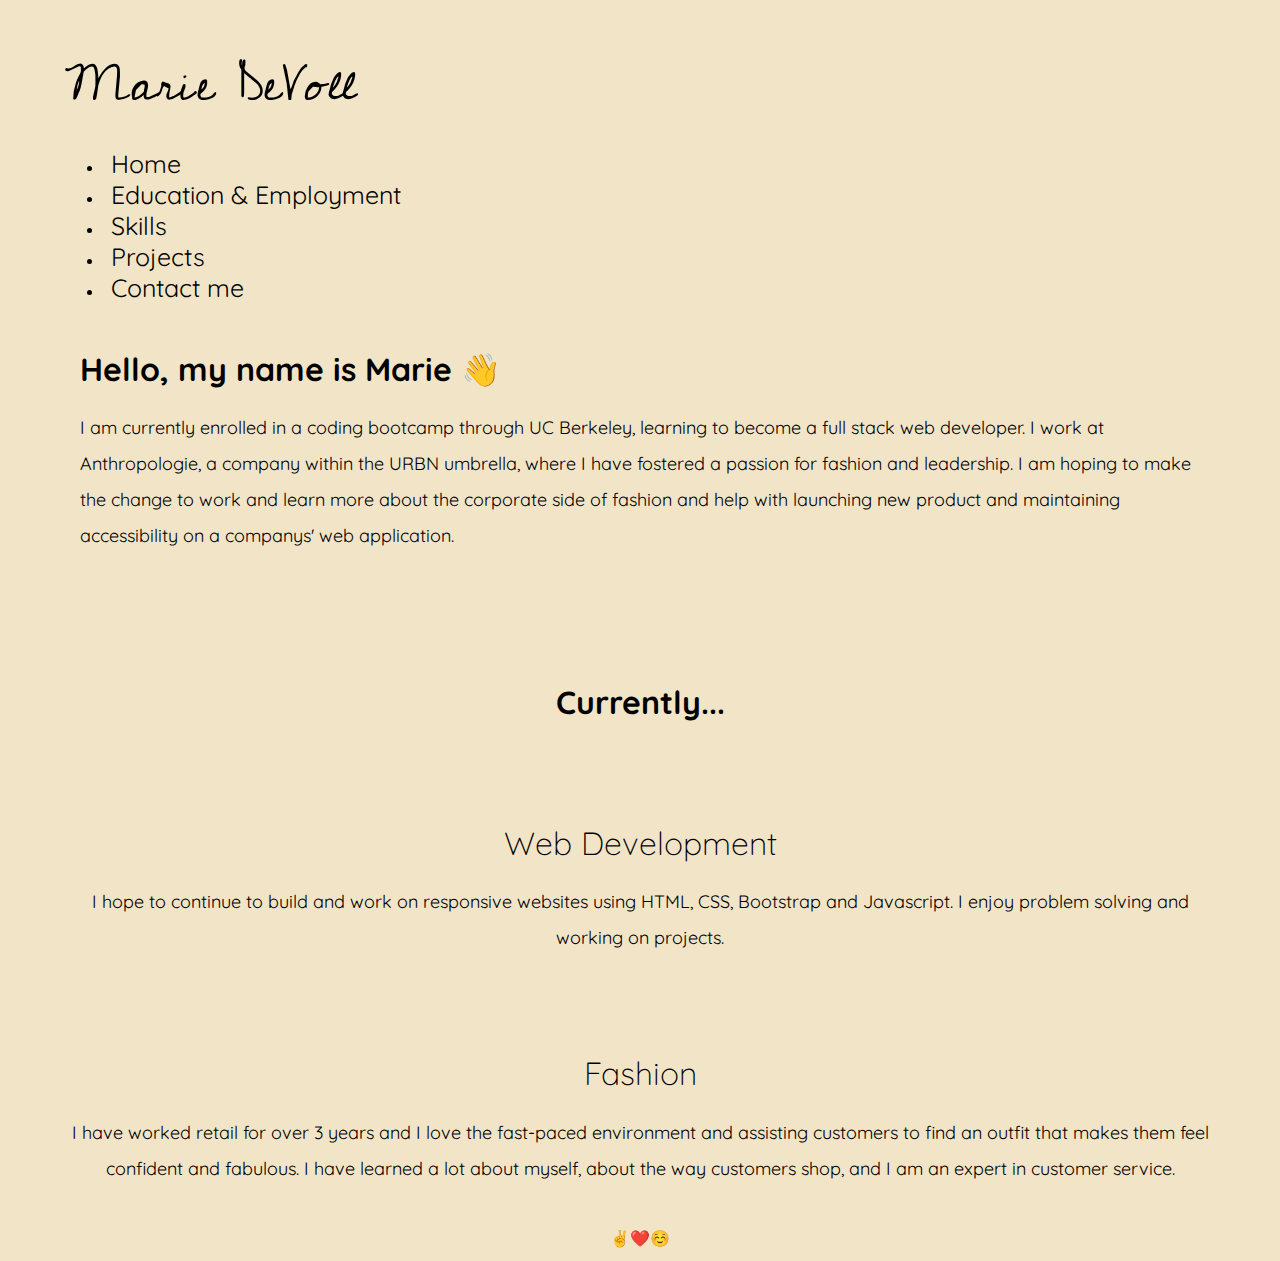
<file: index.html>
<!DOCTYPE html>
<html lang="en">
<head>
    <meta charset="UTF-8">
    <meta name="viewport" content="width=device-width, initial-scale=1.0">
    <title>Portfolio of Marie DeVoll</title>
    <link rel="stylesheet" href="./style.css">
    <!-- fonts from google -->
    <!-- quicksand -->
    <link rel="preconnect" href="https://fonts.googleapis.com">
    <link rel="preconnect" href="https://fonts.gstatic.com" crossorigin>
    <link href="https://fonts.googleapis.com/css2?family=Quicksand:wght@300..700&display=swap" rel="stylesheet">
    <!-- ceadarville cursive  -->
    <link rel="preconnect" href="https://fonts.googleapis.com">
    <link rel="preconnect" href="https://fonts.gstatic.com" crossorigin>
    <link href="https://fonts.googleapis.com/css2?family=Cedarville+Cursive&display=swap" rel="stylesheet">
</head>
<body class="container-fluid body_section">
    <header>
        <nav class="nav bar navbar-expand-lg navbar-light">
            <a class="navbar-brand brand-name" target="_blank" href="https://github.com/mariedevoll">Marie DeVoll</a>
            <!-- <button class="navbar-toggler" type="button" data-toggle="collapse" data-target="#navbarSupportedContent" aria-controls="navbarSupportedContent" aria-expanded="false" aria-label="Toggle navigation">
                <span class="navbar-toggler-icon"></span>
            </button> -->

            <div class="collaspe navbar-collaspe" id="navbarSupportedContent">
                <ul class="navbar-nav ml-auto">
                    <li class="nav-item">
                        <a class="nav-link headerachor" href="./index.html">Home</a>
                    </li>
                    <li class="nav-item">
                        <a class="nav-link headerachor" href="./school-work.html">Education & Employment</a>
                    </li>
                    <li class="nav-item">
                        <a class="nav-link headerachor" href="./skills.html">Skills</a>
                    </li>
                    <li class="nav-item">
                        <a class="nav-link headerachor" href="./project.html">Projects</a>
                    </li>
                    <li class="nav-item">
                        <a class="nav-link headerachor" href="./contact.html">Contact me</a>
                    </li>
                </ul>
            </div>
        </nav>
    </header>

    <section id="Home">
        <div class="row column1">
            <div class="col-lg-6 section-1">
                <h1 class="Hello">Hello, my name is Marie <span class="wave">👋</span></h1>
                <p>I am currently enrolled in a coding bootcamp through UC Berkeley, learning to become a full 
                        stack web developer. I work at Anthropologie, a company within the URBN umbrella, 
                        where I have fostered a passion for fashion and leadership. I am hoping to make the change to 
                        work and learn more about the corporate side of fashion and help with launching new product and 
                        maintaining accessibility on a companys' web application.</p>
            </div>
        </div>
    </section>

    <section id="whatICanDo">
        <h1>Currently...</h1>
        <div class="row feature-1">
            <!-- <div class="col-lg-6 col-md-6 feature-first-image">
                <img class="feature-shadow-image" src="./shadow.jpeg" alt="">
            </div> -->
            <div class="col-lg-6 col-md-6">
                <h1 class="feature-heading">Web Development</h1>
                <div class="data-analytic">
                    <p class="features-paragraph">I hope to continue to build and work on responsive websites using 
                            HTML, CSS, Bootstrap and Javascript. I enjoy problem solving and working on projects.</p>
                    <p class="features-paragraph"></p>
                </div>
            </div>
        </div>
        <div class="row feature-2">
            <div class="col-lg-6 col-md-6 feature-web">
                <h1 class="feature-heading">Fashion</h1>
                <div class="data-analytic">
                    <p class="features-paragraph">I have worked retail for over 3 years and I love the fast-paced environment and 
                            assisting customers to find an outfit that makes them feel confident and fabulous. I have learned a lot 
                            about myself, about the way customers shop, and I am an expert in customer service.</p>
                    <p class="features-paragraph"></p>
                </div>
            </div>
        </div>
        <!-- <div class="row feature-3">
            <div class="col-lg-6 col-md-6 feature-coding">
                <h1 class="feature-heading">filler</h1>
                <div class="data-analytic">
                    <p class="features-paragraph">filler</p>
                </div>
            </div>
        </div> -->
    </section>
<footer class="footer">✌️❤️☺️</footer>

</body>
</html>
</file>
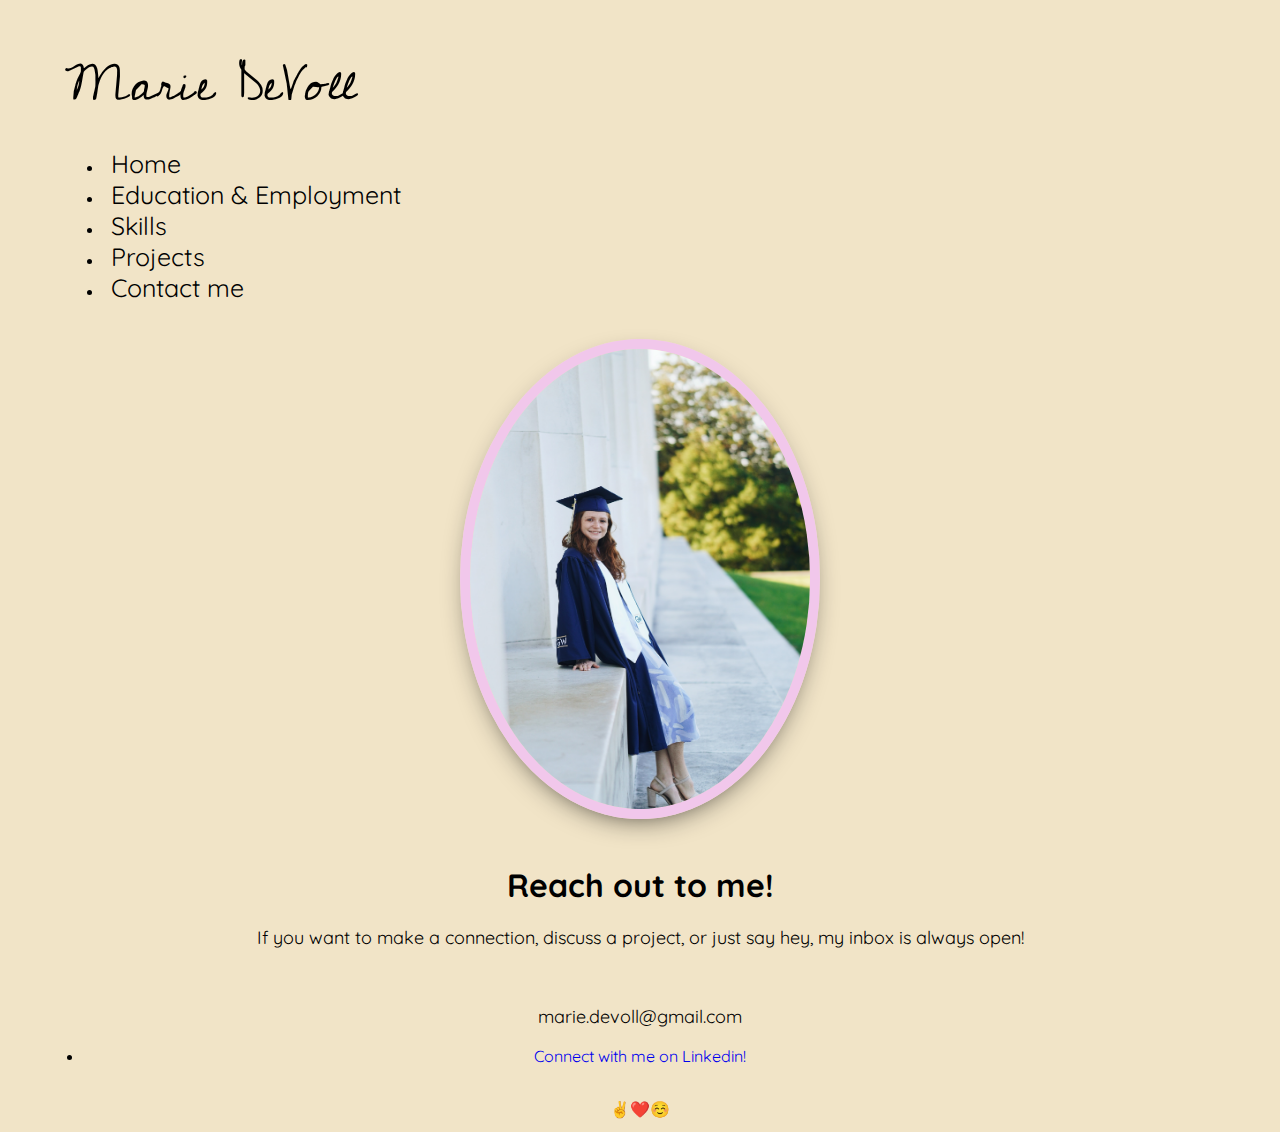
<file: contact.html>
<!DOCTYPE html>
<html lang="en">
<head>
    <meta charset="UTF-8">
    <meta name="viewport" content="width=device-width, initial-scale=1.0">
    <title>Portfolio of Marie DeVoll</title>
    <link rel="stylesheet" href="./contact.css">
    <!-- fonts from google -->
    <!-- quicksand -->
    <link rel="preconnect" href="https://fonts.googleapis.com">
    <link rel="preconnect" href="https://fonts.gstatic.com" crossorigin>
    <link href="https://fonts.googleapis.com/css2?family=Quicksand:wght@300..700&display=swap" rel="stylesheet">
    <!-- ceadarville cursive  -->
    <link rel="preconnect" href="https://fonts.googleapis.com">
    <link rel="preconnect" href="https://fonts.gstatic.com" crossorigin>
    <link href="https://fonts.googleapis.com/css2?family=Cedarville+Cursive&display=swap" rel="stylesheet">
</head>

<body class="container-fluid body_section">
    <header>
        <nav class="nav bar navbar-expand-lg navbar-light">
            <a class="navbar-brand brand-name" target="_blank" href="https://github.com/mariedevoll">Marie DeVoll</a>
            <!-- <button class="navbar-toggler" type="button" data-toggle="collapse" data-target="#navbarSupportedContent" aria-controls="navbarSupportedContent" aria-expanded="false" aria-label="Toggle navigation">
                <span class="navbar-toggler-icon"></span>
            </button> -->

            <div class="collaspe navbar-collaspe" id="navbarSupportedContent">
                <ul class="navbar-nav ml-auto">
                    <li class="nav-item">
                        <a class="nav-link headerachor" href="./index.html">Home</a>
                    </li>
                    <li class="nav-item">
                        <a class="nav-link headerachor" href="school-work.html">Education & Employment</a>
                    </li>
                    <li class="nav-item">
                        <a class="nav-link headerachor" href="./skills.html">Skills</a>
                    </li>
                    <li class="nav-item">
                        <a class="nav-link headerachor" href="./project.html">Projects</a>
                    </li>
                    <li class="nav-item">
                        <a class="nav-link headerachor" href="./contact.html">Contact me</a>
                    </li>
                </ul>
            </div>
        </nav>
    </header>
    <section id="contact">
        <div class="row first-section">
            <div class="col-lg-6 col-md-6">
                <img class="gradphoto" src="./grad-photo.JPG" alt="">
            </div>
            <div class="col-lg-6 col-md-6 context">
                <h1>Reach out to me!</h1>
                <p>If you want to make a connection, discuss a project, or just say hey, my inbox is always open!</p>
<br>
                <p class="email">marie.devoll@gmail.com</p>
            <li class="linkedin">
                <a class="linkedin" href="https://www.linkedin.com/in/mariedevoll/">Connect with me on Linkedin!</a>
            </li>
            </div>
        </div>
    </section>

<footer class="footer">✌️❤️☺️</footer>

</body>
</html>
</file>
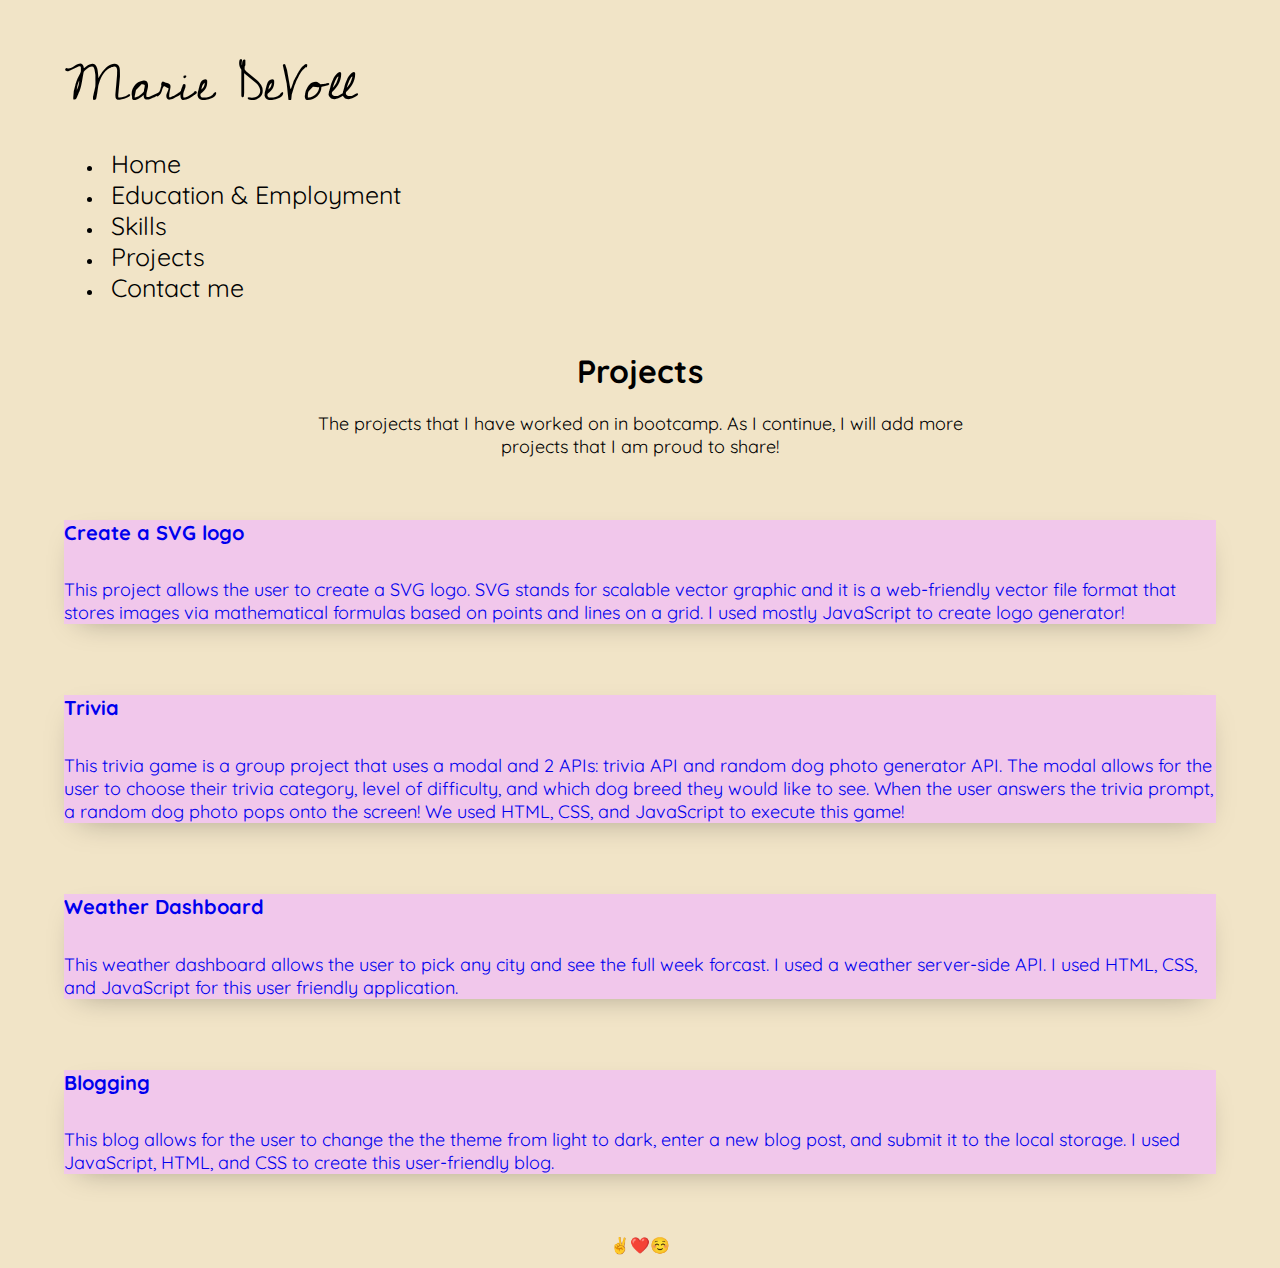
<file: project.html>
<!DOCTYPE html>
<html lang="en">
<head>
    <meta charset="UTF-8">
    <meta name="viewport" content="width=device-width, initial-scale=1.0">
    <title>Portfolio of Marie DeVoll</title>
    <link rel="stylesheet" href="./project.css">
    <!-- fonts from google -->
    <!-- quicksand -->
    <link rel="preconnect" href="https://fonts.googleapis.com">
    <link rel="preconnect" href="https://fonts.gstatic.com" crossorigin>
    <link href="https://fonts.googleapis.com/css2?family=Quicksand:wght@300..700&display=swap" rel="stylesheet">
    <!-- ceadarville cursive  -->
    <link rel="preconnect" href="https://fonts.googleapis.com">
    <link rel="preconnect" href="https://fonts.gstatic.com" crossorigin>
    <link href="https://fonts.googleapis.com/css2?family=Cedarville+Cursive&display=swap" rel="stylesheet">
</head>

<body class="container-fluid body_section">
    <header>
        <nav class="nav bar navbar-expand-lg navbar-light">
            <a class="navbar-brand brand-name" target="_blank" href="https://github.com/mariedevoll">Marie DeVoll</a>
            <!-- <button class="navbar-toggler" type="button" data-toggle="collapse" data-target="#navbarSupportedContent" aria-controls="navbarSupportedContent" aria-expanded="false" aria-label="Toggle navigation">
                <span class="navbar-toggler-icon"></span>
            </button> -->

            <div class="collaspe navbar-collaspe" id="navbarSupportedContent">
                <ul class="navbar-nav ml-auto">
                    <li class="nav-item">
                        <a class="nav-link headerachor" href="./index.html">Home</a>
                    </li>
                    <li class="nav-item">
                        <a class="nav-link headerachor" href="school-work.html">Education & Employment</a>
                    </li>
                    <li class="nav-item">
                        <a class="nav-link headerachor" href="./skills.html">Skills</a>
                    </li>
                    <li class="nav-item">
                        <a class="nav-link headerachor" href="./project.html">Projects</a>
                    </li>
                    <li class="nav-item">
                        <a class="nav-link headerachor" href="./contact.html">Contact me</a>
                    </li>
                </ul>
            </div>
        </nav>
    </header>

    <section id="projects" class="section 1">
        <div class="col-lg-6 col-md-6 project-heading">
            <h1 class="p-heading">Projects</h1>
            <p class="p-text">The projects that I have worked on in bootcamp. As I continue, I will add more projects that I am proud to share!</p>
        </div>
    </section>

    <div class="row section1">
        <div class="col-sm-6">
            <a class="project-box" target="_blank" href="https://github.com/mariedevoll/module-10-challenge">
                <div class="card box">
                    <div class="card-body">
                        <h5 class="card-title">Create a SVG logo</h5>
                        <p class="card-text project-text">This project allows the user to create a SVG logo. 
                                    SVG stands for scalable vector graphic and it is a web-friendly vector file format that stores images 
                                    via mathematical formulas based on points and lines on a grid. I used mostly JavaScript to create logo generator!
                            <span class="iconify" data-icon="logos:Javascript" data-inline="false"></span>
                        </p>
                    </div>
                </div>
            </a>
        </div>
    </div>
    <div class="row section1">
        <div class="col-sm-6">
            <a class="project-box" target="_blank" href="https://github.com/LockedJCE/Group-Trivia-Website">
                <div class="card box">
                    <div class="card-body">
                        <h5 class="card-title">Trivia</h5>
                        <p class="card-text project-text">This trivia game is a group project that uses a modal and 2 APIs: 
                                    trivia API and random dog photo generator API. The modal allows for the user to 
                                    choose their trivia category, level of difficulty, and which dog breed they would like to see. When 
                                    the user answers the trivia prompt, a random dog photo pops onto the screen! We used HTML, CSS, and JavaScript to execute this game!
                            <span class="iconify" data-icon="logos:Javascript" data-inline="false"></span>
                        </p>
                    </div>
                </div>
            </a>
        </div>
    </div>
    <div class="row section1">
        <div class="col-sm-6">
            <a class="project-box" target="_blank" href="https://github.com/mariedevoll/module-6-challenge">
                <div class="card box">
                    <div class="card-body">
                        <h5 class="card-title">Weather Dashboard</h5>
                        <p class="card-text project-text">This weather dashboard allows the user to pick any city and see 
                                    the full week forcast. I used a weather server-side API. I used HTML, CSS, and JavaScript for this user friendly application.
                            <span class="iconify" data-icon="logos:Javascript" data-inline="false"></span>
                        </p>
                    </div>
                </div>
            </a>
        </div>
    </div>
    <div class="row section1">
        <div class="col-sm-6">
            <a class="project-box" target="_blank" href="https://mariedevoll.github.io/module-4-challenge/">
                <div class="card box">
                    <div class="card-body">
                        <h5 class="card-title">Blogging</h5>
                        <p class="card-text project-text">This blog allows for the user to change the the theme from light to dark, enter a 
                                    new blog post, and submit it to the local storage. I used JavaScript, HTML, and CSS to create this user-friendly blog.
                            <span class="iconify" data-icon="logos:Javascript" data-inline="false"></span>
                        </p>
                    </div>
                </div>
            </a>
        </div>
    </div>
    

<footer class="footer">✌️❤️☺️</footer>

</body>
</html>
</file>
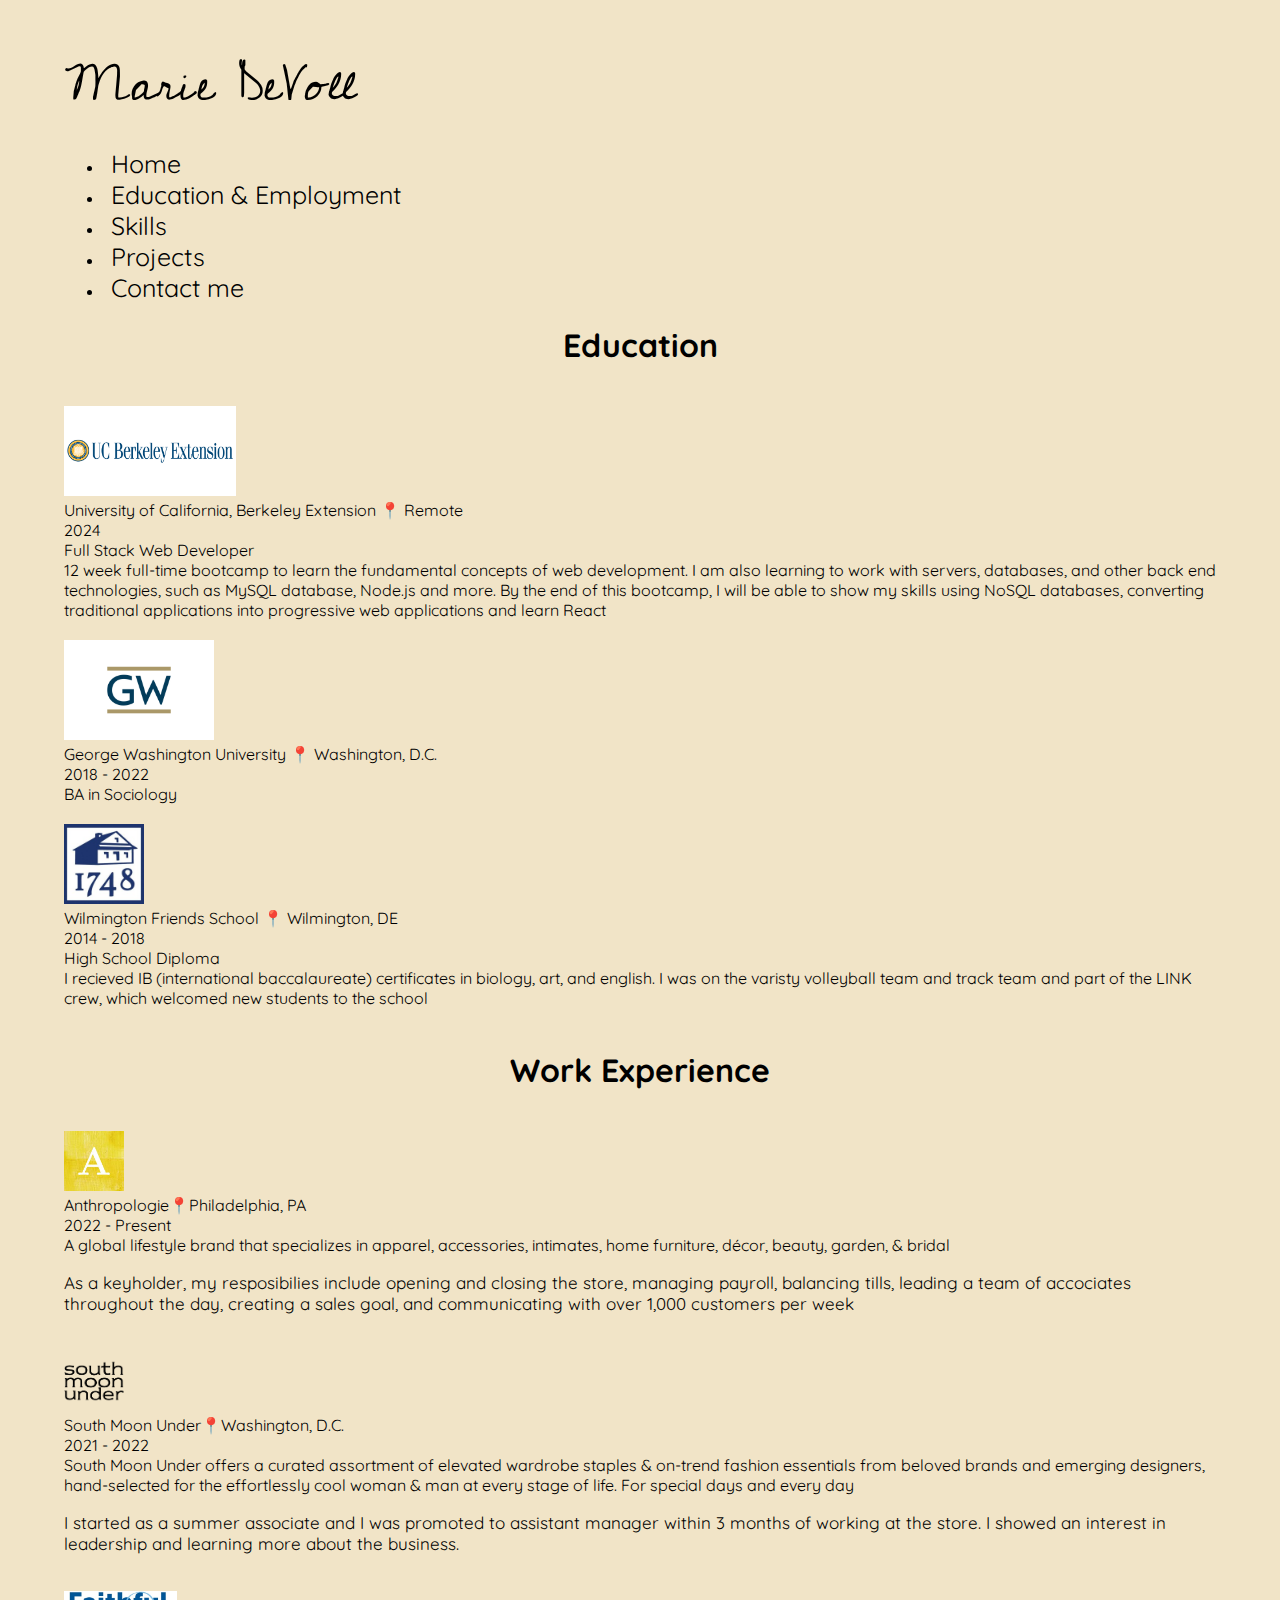
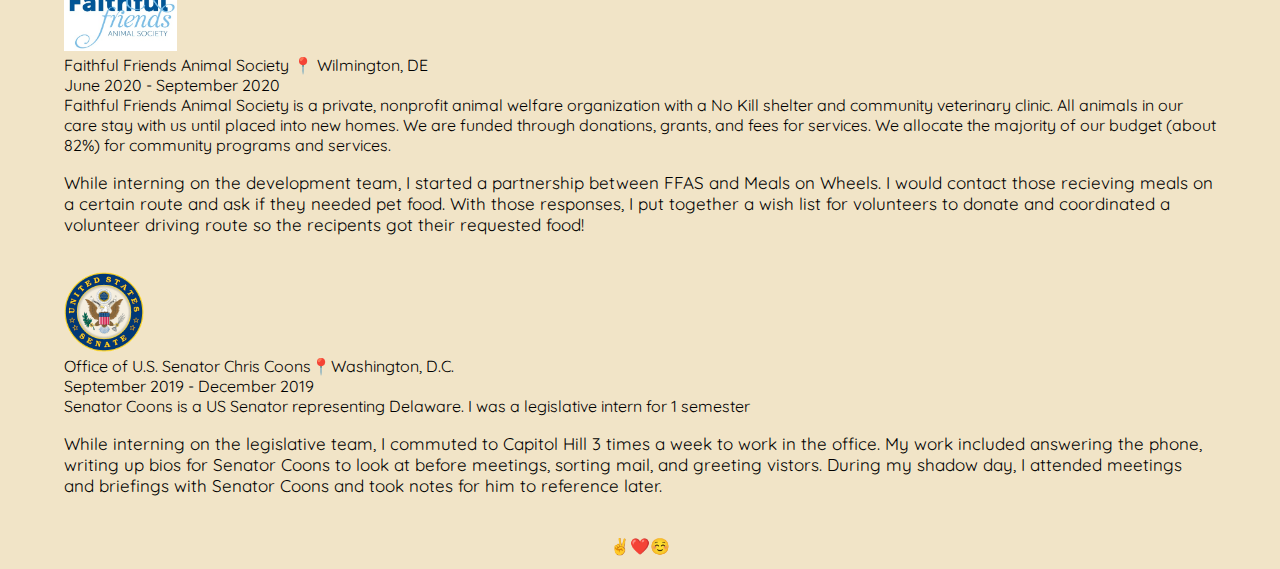
<file: school-work.html>
<!DOCTYPE html>
<html lang="en">
<head>
    <meta charset="UTF-8">
    <meta name="viewport" content="width=device-width, initial-scale=1.0">
    <title>Portfolio of Marie DeVoll</title>
    <link rel="stylesheet" href="./school-work.css">
    <!-- fonts from google -->
    <!-- quicksand -->
    <link rel="preconnect" href="https://fonts.googleapis.com">
    <link rel="preconnect" href="https://fonts.gstatic.com" crossorigin>
    <link href="https://fonts.googleapis.com/css2?family=Quicksand:wght@300..700&display=swap" rel="stylesheet">
    <!-- ceadarville cursive  -->
    <link rel="preconnect" href="https://fonts.googleapis.com">
    <link rel="preconnect" href="https://fonts.gstatic.com" crossorigin>
    <link href="https://fonts.googleapis.com/css2?family=Cedarville+Cursive&display=swap" rel="stylesheet">
</head>

<body class="container-fluid body_section">
    <header>
        <nav class="nav bar navbar-expand-lg navbar-light">
            <a class="navbar-brand brand-name" target="_blank" href="https://github.com/mariedevoll">Marie DeVoll</a>
            <!-- <button class="navbar-toggler" type="button" data-toggle="collapse" data-target="#navbarSupportedContent" aria-controls="navbarSupportedContent" aria-expanded="false" aria-label="Toggle navigation">
                <span class="navbar-toggler-icon"></span>
            </button> -->

            <div class="collaspe navbar-collaspe" id="navbarSupportedContent">
                <ul class="navbar-nav ml-auto">
                    <li class="nav-item">
                        <a class="nav-link headerachor" href="./index.html">Home</a>
                    </li>
                    <li class="nav-item">
                        <a class="nav-link headerachor" href="school-work.html">Education & Employment</a>
                    </li>
                    <li class="nav-item">
                        <a class="nav-link headerachor" href="./skills.html">Skills</a>
                    </li>
                    <li class="nav-item">
                        <a class="nav-link headerachor" href="./project.html">Projects</a>
                    </li>
                    <li class="nav-item">
                        <a class="nav-link headerachor" href="./contact.html">Contact me</a>
                    </li>
                </ul>
            </div>
        </nav>
    </header>
    <section>
        <div class="container">
            <h1>Education</h1>
<br>
        </div>
        <div class="timeline">
            <div class="row">
                <div class="col-lg">
                    <div class="timeline-box">
                        <a href="https://bootcamp.berkeley.edu/coding/landing-ftpt-dual/?s=Google-Brand_ExternalState_&dki=Learn%20Coding%20and%20More%20Online&pkw=%2Buc%20%2Bberkeley%20%2Bcoding%20%2Bbootcamp%20%2Bonline&pcrid=450054946074&pmt=b&utm_source=google&utm_medium=cpc&utm_campaign=GGL%7CUC-BERKELEY%7CSEM%7CCODING%7C-%7COFL%7C_ExternalState_%7CALL%7CBRD%7CBMM%7CCore%7CBootcamp&utm_term=%2Buc%20%2Bberkeley%20%2Bcoding%20%2Bbootcamp%20%2Bonline&s=google&k=%2Buc%20%2Bberkeley%20%2Bcoding%20%2Bbootcamp%20%2Bonline&utm_adgroupid=104915055996&utm_locationphysicalms=9007324&utm_matchtype=b&utm_network=g&utm_device=c&utm_content=450054946074&utm_placement=&gad_source=1&gclid=CjwKCAjw88yxBhBWEiwA7cm6pXp6a8eYTlAzD26R8kDulIUR-XXlCkKIeWZHHZovblfk_iCpTeVZphoCvjIQAvD_BwE&gclsrc=aw.ds" 
                                target="_blank"><img class="ucb-logo" src="ucb-logo.jpeg" alt=" "></a>
                        <div class="box-title">
                            <i class="fas fa-graduation-cap" aria-hidden="true"></i>University of California, Berkeley Extension 📍 Remote
                            <div class="timeline-date">2024</div>
                            <div class="degree">Full Stack Web Developer</div>
                        </div>
                        <div class="box-content"></div>
                        <div class="box-item">12 week full-time bootcamp to learn the fundamental concepts of web development.
                                     I am also learning to work with servers, databases, and other back end technologies, such as 
                                     MySQL database, Node.js and more. By the end of this bootcamp, I will be able to show my skills 
                                     using NoSQL databases, converting traditional applications into progressive web applications and learn React</div>
                    </div>
                </div>
            </div>
        </div>
<br>
        <div class="timeline">
            <div class="row">
                <div class="col-lg">
                    <div class="timeline-box">
                        <a href="https://www.gwu.edu/" target="_blank"><img class="gwu-logo" src="./gw-logo.png" alt=" "></a>
                        <div class="box-title">
                            <i class="fas fa-graduation-cap" aria-hidden="true"></i>George Washington University 📍 Washington, D.C.
                            <div class="timeline-date">2018 - 2022</div>
                            <div class="degree">BA in Sociology</div>
                        </div>
                        <div class="box-content"></div>
                        <div class="box-item"> </div>
                    </div>
                </div>
            </div>
        </div>
<br>
        <div class="timeline">
            <div class="row">
                <div class="col-lg">
                    <div class="timeline-box">
                        <a href="https://www.wilmingtonfriends.org/" target="_blank"><img class="wfs-logo" src="./wfs-logo.jpeg" alt=" "></a>
                        <div class="box-title">
                            <i class="fas fa-graduation-cap" aria-hidden="true"></i>Wilmington Friends School 📍 Wilmington, DE
                            <div class="timeline-date">2014 - 2018</div>
                            <div class="degree">High School Diploma</div>
                        </div>
                        <div class="box-content"></div>
                        <div class="box-item">I recieved IB (international baccalaureate) certificates in biology, art, and english. I was on the varisty volleyball team and track team and part of the LINK crew, which welcomed new students to the school</div>
                    </div>
                </div>
            </div>
        </div>
    </section>
<br>
    <section id="work">
        <div class="container">
            <h1>Work Experience</h1>
            <br>
        </div>
        <div class="work">
            <a href="https://www.anthropologie.com/" target="_blank"><img class="anthro-logo" src="./anthro-logo.jpeg" alt=" "></a>
            <div class="row">
                <i class="fas fa-graduation-cap" aria-hidden="true"></i>Anthropologie📍Philadelphia, PA
                <div class="timeline-date">2022 - Present</div>
                <div class="col-md-4">
                    <div class="card-text anthro-text">A global lifestyle brand that specializes in apparel, accessories, intimates, home furniture, décor, beauty, garden, & bridal</div>
                    <p class="description">As a keyholder, my resposibilies include opening and closing the store, managing payroll, balancing tills, leading a team of accociates throughout the day, creating a sales goal, and communicating with over 1,000 customers per week</p>
                </div>
                <div class="box-content"></div>
            </div>
        </div>
<br>
        <div class="work">
            <a href="https://www.southmoonunder.com/?kudos_platform=Google&kudos_source=MaxConnect&kudos_medium=PaidSearch&kudos_adid=677602842661&gad_source=1&gclid=CjwKCAjw88yxBhBWEiwA7cm6pX0L7AIanQ5xEIeyX_Dgk30n8CHgPeTn0Kqqt3-O2JYVPGLAhrdOFRoCXV0QAvD_BwE"
            target="_blank"><img class="smu-logo" src="./smu-jpeg.webp" alt=" "></a>
            <div class="row">
                <i class="fas fa-graduation-cap" aria-hidden="true"></i>South Moon Under📍Washington, D.C.
                <div class="timeline-date">2021 - 2022</div>
                <div class="col-md-4">
                    <div class="card-text anthro-text">South Moon Under offers a curated assortment of elevated wardrobe staples & on-trend fashion essentials from beloved brands and emerging designers, hand-selected for the effortlessly cool woman & man at every stage of life. For special days and every day</div>
                    <p class="description">I started as a summer associate and I was promoted to assistant manager within 3 months of working at the store. I showed an interest in leadership and learning more about the business.</p>
                </div>
                <div class="box-content"></div>
            </div>
        </div>
<br>
        <div class="timeline">
            <div class="row">
                <div class="col-lg">
                    <div class="timeline-box">
                        <a href="https://faithfulfriends.us/" target="_blank"><img class="ff-logo" src="./ff-logo.jpeg" alt=" "></a>
                        <div class="box-title">
                            <i class="fas fa-graduation-cap" aria-hidden="true"></i>Faithful Friends Animal Society 📍 Wilmington, DE
                            <div class="timeline-date">June 2020 - September 2020</div>
                            <div class="col-md-4">
                                <div class="card-text anthro-text">Faithful Friends Animal Society is a private, nonprofit animal welfare organization with a No Kill shelter and community veterinary clinic. All animals in our care stay with us until placed into new homes. We are funded through donations, grants, and fees for services. We allocate the majority of our budget (about 82%) for community programs and services.</div>
                                <p class="description">While interning on the development team, I started a partnership between FFAS and Meals on Wheels. I would contact those recieving meals on a certain route and ask if they needed pet food. With those responses, I put together a wish list for volunteers to donate and coordinated a volunteer driving route so the recipents got their requested food!</p>
                            </div>
                            <div class="box-content"></div>
                </div>
            </div>
        </div>
    </section>
<br>
        <div class="work">
            <a href="https://www.coons.senate.gov/"
            target="_blank"><img class="senate-logo" src="./senate-logo.png" alt=" "></a>
            <div class="row">
                <i class="fas fa-graduation-cap" aria-hidden="true"></i>Office of U.S. Senator Chris Coons📍Washington, D.C.
                <div class="timeline-date">September 2019 - December 2019</div>
                <div class="col-md-4">
                    <div class="card-text anthro-text">Senator Coons is a US Senator representing Delaware. I was a legislative intern for 1 semester</div>
                    <p class="description">While interning on the legislative team, I commuted to Capitol Hill 3 times a week to work in the office.
                         My work included answering the phone, writing up bios for Senator Coons to look at before
                          meetings, sorting mail, and greeting vistors. During my shadow day, I attended meetings and briefings with Senator Coons and took notes for him to reference later.</p>
                </div>
                <div class="box-content"></div>

            </div>
        </div>
    </section>
<footer class="footer">✌️❤️☺️</footer>
    
</body>
</html>
</file>
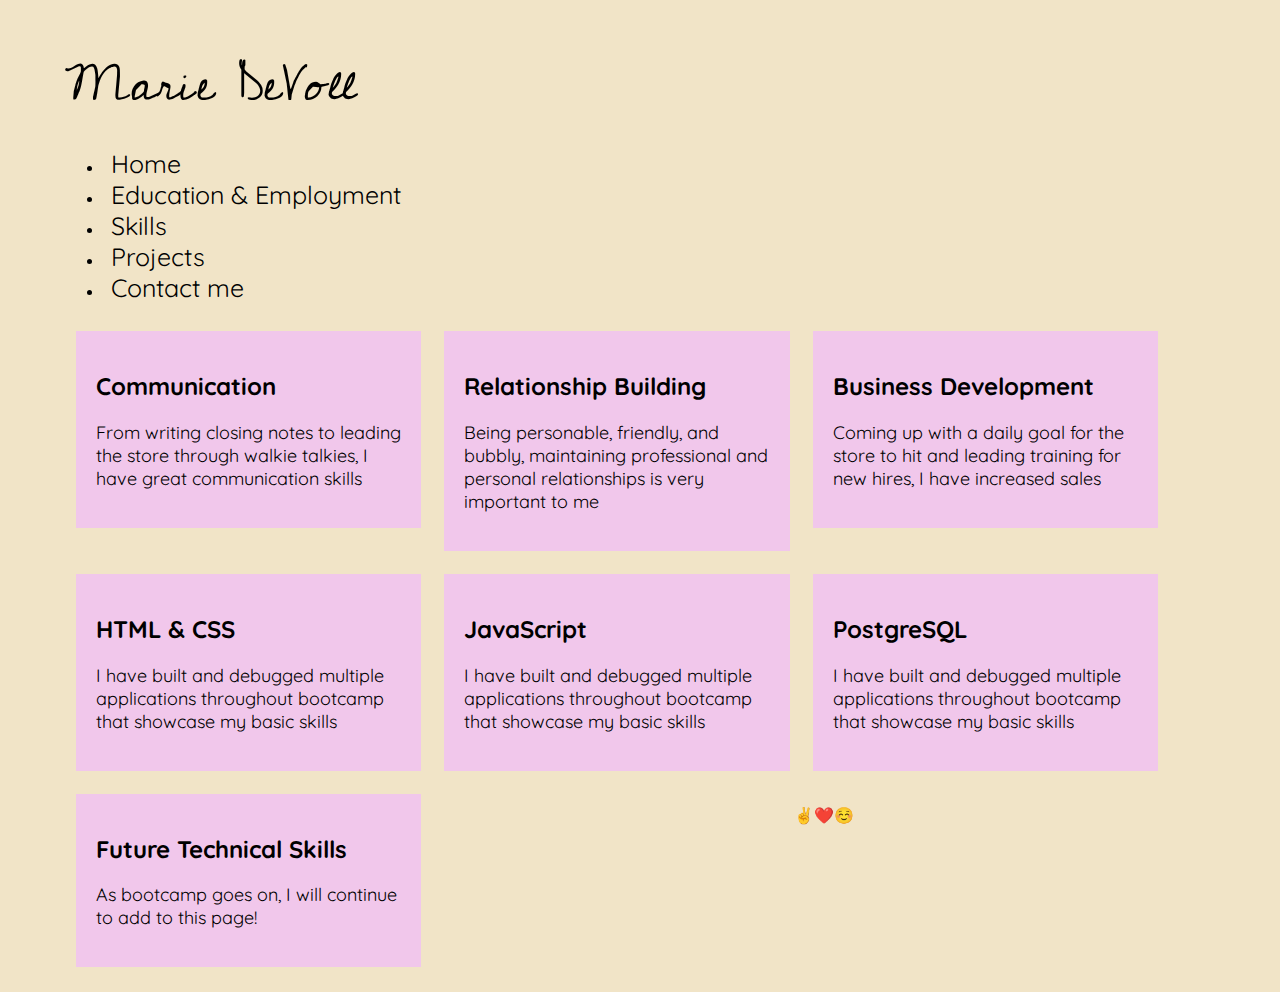
<file: skills.html>
<!DOCTYPE html>
<html lang="en">
<head>
    <meta charset="UTF-8">
    <meta name="viewport" content="width=device-width, initial-scale=1.0">
    <title>Portfolio of Marie DeVoll</title>
    <link rel="stylesheet" href="./skills.css">
    <!-- fonts from google -->
    <!-- quicksand -->
    <link rel="preconnect" href="https://fonts.googleapis.com">
    <link rel="preconnect" href="https://fonts.gstatic.com" crossorigin>
    <link href="https://fonts.googleapis.com/css2?family=Quicksand:wght@300..700&display=swap" rel="stylesheet">
    <!-- ceadarville cursive  -->
    <link rel="preconnect" href="https://fonts.googleapis.com">
    <link rel="preconnect" href="https://fonts.gstatic.com" crossorigin>
    <link href="https://fonts.googleapis.com/css2?family=Cedarville+Cursive&display=swap" rel="stylesheet">
</head>

<body class="container-fluid body_section">
    <header>
        <nav class="nav bar navbar-expand-lg navbar-light">
            <a class="navbar-brand brand-name" target="_blank" href="https://github.com/mariedevoll">Marie DeVoll</a>
            <!-- <button class="navbar-toggler" type="button" data-toggle="collapse" data-target="#navbarSupportedContent" aria-controls="navbarSupportedContent" aria-expanded="false" aria-label="Toggle navigation">
                <span class="navbar-toggler-icon"></span>
            </button> -->

            <div class="collaspe navbar-collaspe" id="navbarSupportedContent">
                <ul class="navbar-nav ml-auto">
                    <li class="nav-item">
                        <a class="nav-link headerachor" href="./index.html">Home</a>
                    </li>
                    <li class="nav-item">
                        <a class="nav-link headerachor" href="school-work.html">Education & Employment</a>
                    </li>
                    <li class="nav-item">
                        <a class="nav-link headerachor" href="./skills.html">Skills</a>
                    </li>
                    <li class="nav-item">
                        <a class="nav-link headerachor" href="./project.html">Projects</a>
                    </li>
                    <li class="nav-item">
                        <a class="nav-link headerachor" href="./contact.html">Contact me</a>
                    </li>
                </ul>
            </div>
        </nav>
    </header>
    
    <title>Skill Showcase</title>
    <div class="clearfix">
        <div class="skill-box">
            <h2>Communication</h2>
            <p>From writing closing notes to leading the store through walkie talkies, I have great communication skills</p>
        </div>
        <div class="skill-box">
            <h2>Relationship Building</h2>
            <p>Being personable, friendly, and bubbly, maintaining professional and personal relationships is very important to me</p>
        </div>
        <div class="skill-box">
            <h2>Business Development</h2>
            <p>Coming up with a daily goal for the store to hit and leading training for new hires, I have increased sales</p>
        </div>
    </div>

    <div class="clearfix">
        <div class="skill-box">
            <h2>HTML & CSS</h2>
            <p>I have built and debugged multiple applications throughout bootcamp that showcase my basic skills</p>
        </div>
        <div class="skill-box">
            <h2>JavaScript</h2>
            <p>I have built and debugged multiple applications throughout bootcamp that showcase my basic skills</p>
        </div>
        <div class="skill-box">
            <h2>PostgreSQL</h2>
            <p>I have built and debugged multiple applications throughout bootcamp that showcase my basic skills</p>
        </div>
    </div>

    <div class="clearfix">
        <div class="skill-box">
            <h2>Future Technical Skills</h2>
            <p>As bootcamp goes on, I will continue to add to this page!</p>
        </div>
        <!-- <div class="skill-box">
            <h2>Skill 8</h2>
            <p>description of skill 8</p>
        </div>
        <div class="skill-box">
            <h2>Skill 9</h2>
            <p>description of skill 9</p>
        </div>
    </div> -->


<footer class="footer">✌️❤️☺️</footer>

</body>
</html>
</file>
<file: style.css>
body {
    font-family: 'quicksand', quicksand;
    margin: 0;
    background-color: #f1e4c7;
}
.body_section{
    padding: 3% 5% 1%;
}

p {
    font-size: 18px;
}

a {
    text-decoration: none;
}

/* cursive marie devoll at the top */
.brand-name ,.navbar-light .navbar-brand {
    font-family: 'cedarville cursive';
    font-size: 50px;
    font-weight: bond;
    color: black;
} 


.headerachor {
    color: black;
    margin: 0 7px 0 7px;
    font-size: 25px;
}

.headerachor:hover {
    background-color: #f1c7eb;
}
/*section 1: hello*/
.column1 {
    padding: 8px 16px;
}

.section-1 {
    margin-top: 0               ;
    text-align: left;
    position: relative;
}

/*emoji hand */
span.wave {
    animation-name: wave-animation;
    animation-duration: 2.5s;
    animation-iteration-count: infinite;
    transform-origin: 70% 70%;
    display: inline-block;
  }
  
  @keyframes wave-animation {
      0% { transform: rotate(  0.0deg) }
     10% { transform: rotate(-10.0deg) }
     20% { transform: rotate( 12.0deg) }
     30% { transform: rotate(-10.0deg) }
     40% { transform: rotate(  9.0deg) }
     50% { transform: rotate(  0.0deg) }
    100% { transform: rotate(  0.0deg) }
  }

.first-image {
    position: absolute;
    right: 0;
}

.hello {
    margin-bottom: 20px;
}
p {
    line-height: 2;
    color: black;
}

#whatICanDo {
    text-align: center;
    padding-top: 7%;
}

/* section 2 */
.feature-1 {
    padding-top: 5%;
    text-align: center;
}
.feature-2 {
    padding-top: 5%;
    text-align: center;
}
.feature-3 {
    padding-top: 5%;
    padding-bottom: 20px;
    text-align: center;
}

.feature-heading {
    font-family: "quicksand";
    font-weight: 300;
}

.feature-shadow-image {
    height: 400px;
    padding: 0 2% 10%;
}

footer {
    padding-top: 2%;
    text-align: center;
}
</file>
<file: contact.css>
body {
    font-family: 'quicksand', quicksand;
    margin: 0;
    background-color: #f1e4c7;
}
.body_section{
    padding: 3% 5% 1%;
}

p {
    font-size: 18px;
}

a {
    text-decoration: none;
}

/* cursive marie devoll at the top */
.brand-name ,.navbar-light .navbar-brand {
    font-family: 'cedarville cursive';
    font-size: 50px;
    font-weight: bond;
    color: black;
} 
.headerachor {
    color: black;
    margin: 0 7px 0 7px;
    font-size: 25px;
}

.headerachor:hover {
    background-color: #f1c7eb;
}

#contact{
    padding: 20px 20px 10px;
}


.first-section{
    text-align: center;
}

.gradphoto{
  border-radius: 100%;
  width: 340px;
  height: 460px;
  border: 10px solid;
  border-color: #f1c7eb;
  box-shadow: 0 10px 30px -15px rgba(0, 0, 0, 0.897);
}

.context{
  text-align: center;
  padding-top: 20px;
}

footer {
    padding-top: 2%;
    text-align: center;
}
</file>
<file: project.css>
body {
    font-family: 'quicksand', quicksand;
    margin: 0;
    background-color: #f1e4c7;
}
.body_section{
    padding: 3% 5% 1%;
}

p {
    font-size: 18px;
}

a {
    text-decoration: none;
}

/* cursive marie devoll at the top */
.brand-name ,.navbar-light .navbar-brand {
    font-family: 'cedarville cursive';
    font-size: 50px;
    font-weight: bond;
    color: black;
} 
.headerachor {
    color: black;
    margin: 0 7px 0 7px;
    font-size: 25px;
}

.headerachor:hover {
    background-color: #f1c7eb;
}
/* projects */
.Section1{
    padding: 5% 0 3%;
  }
.card-title{
  font-size: 20px;
}

  .project-heading{
    margin: auto;
    width: 60%;
    padding: 10px;
    text-align: center;
  }
  .P-heading{
    padding-bottom: 10px;
    font-size : 40px;
  }

  .p-text{
    font-size: 18px;
    color: black;
  }
/* svg box */
  .Project-box{
    color:black;
    text-decoration: none;
  }

  .col-sm-6{
    padding-bottom: 20px;
  }

  .box {
    background-color: #f1c7eb;
    border-color: #ecbde6;
    box-shadow: 0 10px 30px -15px rgba(0, 0, 0, 0.356);
  }
  .boxx:hover{
    box-shadow: 0 10px 30px -15px rgba(0, 0, 0, 0.999);
  }

footer {
    padding-top: 2%;
    text-align: center;
}
</file>
<file: school-work.css>
body {
    font-family: 'quicksand', quicksand;
    margin: 0;
    background-color: #f1e4c7;
}
.body_section{
    padding: 3% 5% 1%;
}

p {
    font-size: 18px;
}

a {
    text-decoration: none;
}
/* cursive marie devoll at the top */
.brand-name ,.navbar-light .navbar-brand {
    font-family: 'cedarville cursive';
    font-size: 50px;
    font-weight: bond;
    color: black;
}
.headerachor {
    color: black;
    margin: 0 7px 0 7px;
    font-size: 25px;
}

.headerachor:hover {
    background-color: #f1c7eb;
}
.gwu-logo {
    height: 100px;
}
.wfs-logo {
    height: 80px;
}
.anthro-logo {
    height: 60px;
}
.ucb-logo {
    height: 90px;
}
.smu-logo {
    height: 60px;
}
.senate-logo{
    height: 80px;
}
.ff-logo{
    height: 60px;
}
.container {
    text-align: center;
}
.description{
    font-size: 17px;
}


footer {
    padding-top: 2%;
    text-align: center;
}
</file>
<file: skills.css>
body {
    font-family: 'quicksand', quicksand;
    margin: 0;
    background-color: #f1e4c7;
}
.body_section{
    padding: 3% 5% 1%;
}

p {
    font-size: 18px;
}

a {
    text-decoration: none;
}

/* cursive marie devoll at the top */
.brand-name ,.navbar-light .navbar-brand {
    font-family: 'cedarville cursive';
    font-size: 50px;
    font-weight: bond;
    color: black;
} 
.headerachor {
    color: black;
    margin: 0 7px 0 7px;
    font-size: 25px;
}

.headerachor:hover {
    background-color: #f1c7eb;
}
.skill-box {
    width: 30%; 
    margin: 1%;
    background-color: #f1c7eb;
    padding: 20px;
    box-sizing: border-box;
    float: left; /* boxes are placed side by side */
}
/* Clear floats to start a new row */
.clearfix::after {
    content: "";
    display: table;
    clear: both;
}


footer {
    padding-top: 2%;
    text-align: center;
}
</file>
